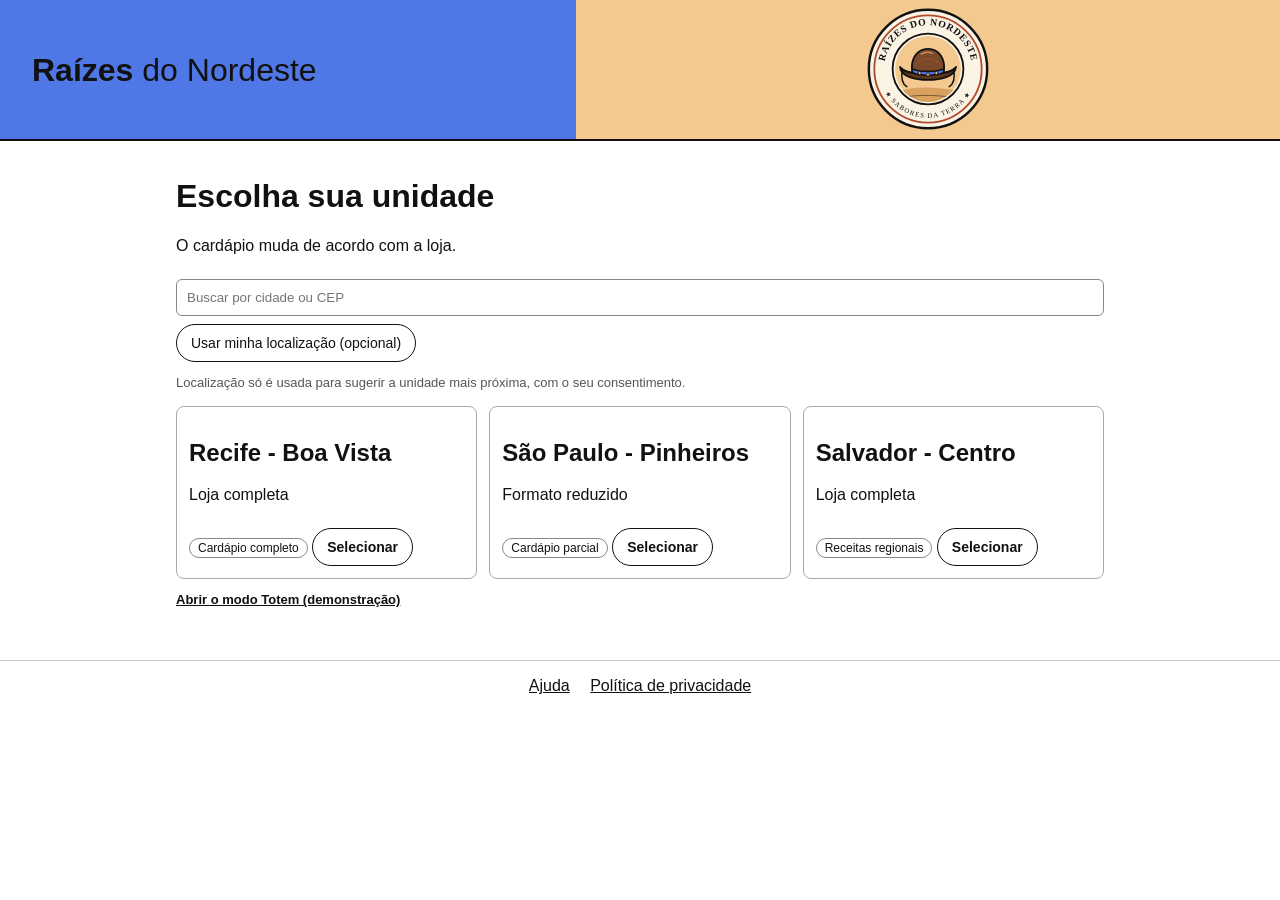
<file: index.html>
<!DOCTYPE html>
<html lang="pt-BR">
<head>
  <meta charset="UTF-8">
  <meta name="viewport" content="width=device-width, initial-scale=1.0">
  <title>Raízes do Nordeste - Escolha sua unidade</title>
  <link rel="stylesheet" href="css/estilo.css">
</head>
<body>
  <header class="topo">
    <strong>Raízes</strong> <span>do Nordeste</span>
  </header>

  <main class="conteudo">
    <h1>Escolha sua unidade</h1>
    <p>O cardápio muda de acordo com a loja.</p>

    <input type="text" id="busca" placeholder="Buscar por cidade ou CEP">
    <button type="button" id="btn-localizacao" class="botao">Usar minha localização (opcional)</button>
    <p class="aviso">Localização só é usada para sugerir a unidade mais próxima, com o seu consentimento.</p>

    <section id="lista-unidades" class="lista-unidades"></section>

    <p class="aviso"><a href="totem.html">Abrir o modo Totem (demonstração)</a></p>
  </main>

  <footer class="rodape">
    <a href="ajuda.html">Ajuda</a>
    <a href="politica.html">Política de privacidade</a>
  </footer>

  <script src="js/dados.js"></script>
  <script src="js/unidades.js"></script>
</body>
</html>
</file>
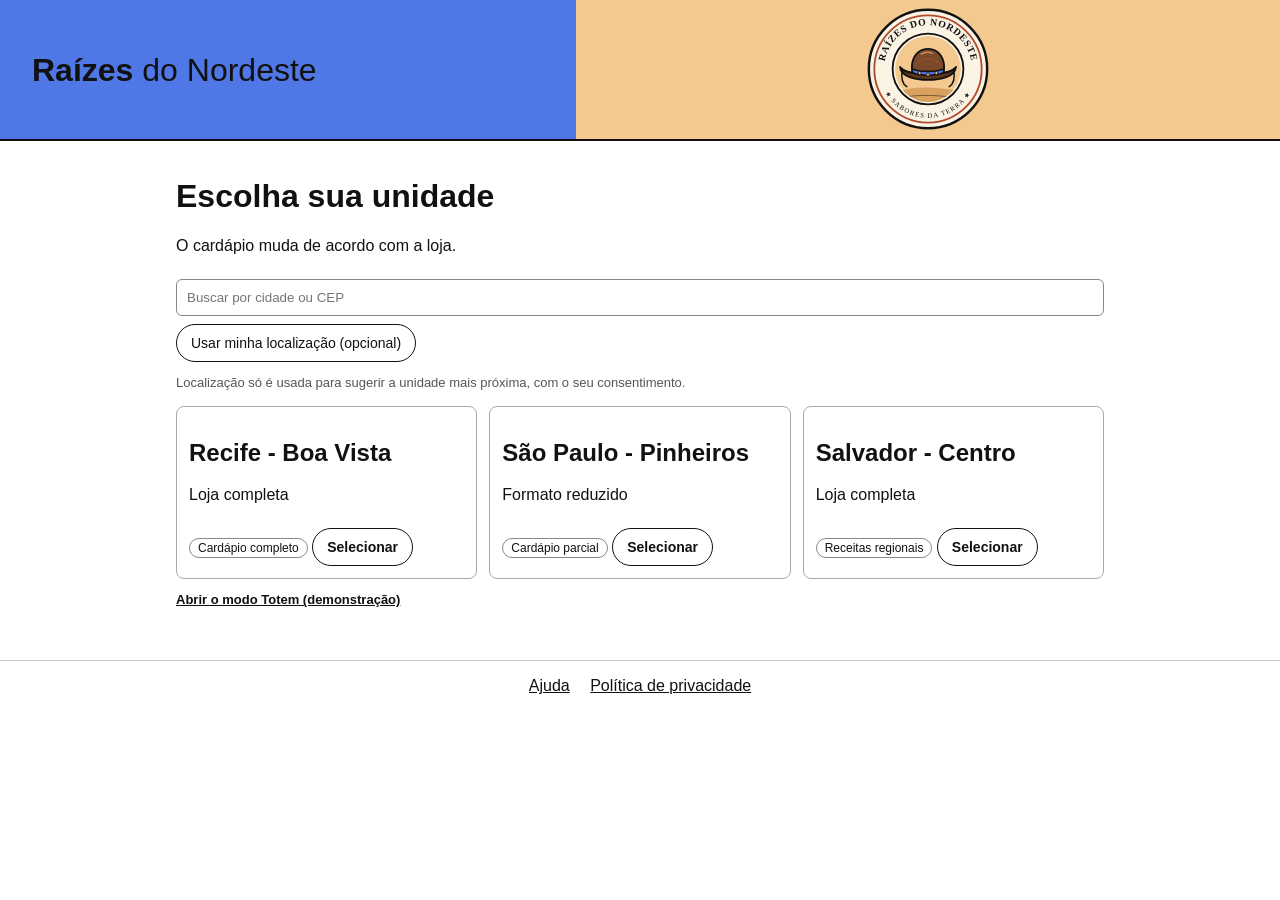
<file: acompanhamento.html>
<!DOCTYPE html>
<html lang="pt-BR">
<head>
  <meta charset="UTF-8">
  <meta name="viewport" content="width=device-width, initial-scale=1.0">
  <title>Raízes do Nordeste - Acompanhar pedido</title>
  <link rel="stylesheet" href="css/estilo.css">
</head>
<body>
  <header class="topo">
    <strong>Raízes</strong> <span>do Nordeste</span>
  </header>

  <main class="conteudo conteudo-medio">
    <h1>Acompanhar pedido</h1>
    <p class="pedido-numero">Pedido #<span id="numero-pedido"></span></p>
    <p id="unidade-pedido" class="aviso"></p>

    <p id="previsao" role="status"></p>

    <ol id="linha-tempo" class="linha-tempo"></ol>

    <p class="aviso">A evolução do status é simulada: a cada poucos segundos o pedido avança uma etapa.</p>

    <a href="cardapio.html" class="botao">Fazer novo pedido</a>
  </main>

  <footer class="rodape">
    <a href="ajuda.html">Ajuda</a>
    <a href="politica.html">Política de privacidade</a>
  </footer>

  <script src="js/acompanhamento.js"></script>
</body>
</html>
</file>
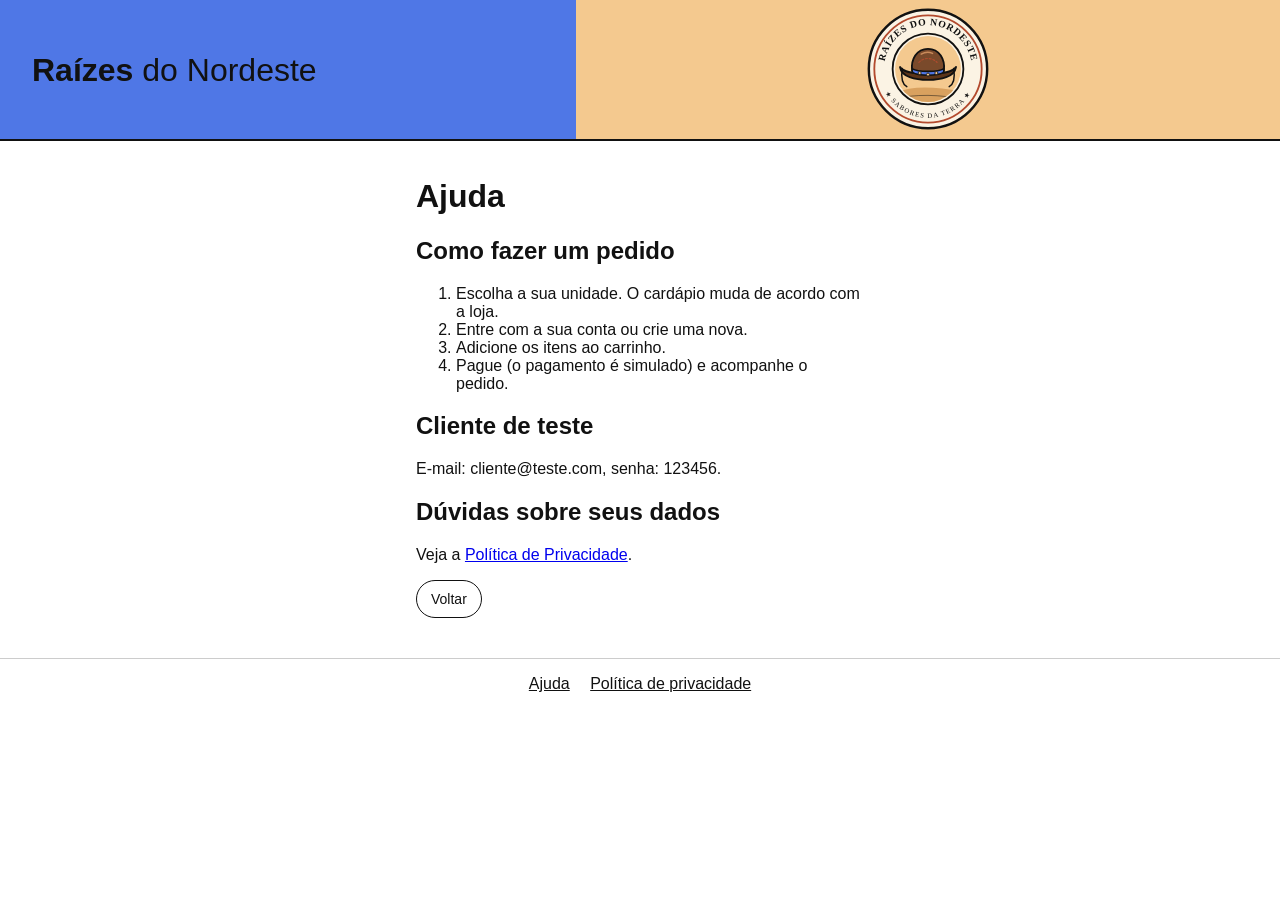
<file: ajuda.html>
<!DOCTYPE html>
<html lang="pt-BR">
<head>
  <meta charset="UTF-8">
  <meta name="viewport" content="width=device-width, initial-scale=1.0">
  <title>Raízes do Nordeste - Ajuda</title>
  <link rel="stylesheet" href="css/estilo.css">
</head>
<body>
  <header class="topo">
    <strong>Raízes</strong> <span>do Nordeste</span>
  </header>

  <main class="conteudo conteudo-estreito">
    <h1>Ajuda</h1>

    <h2>Como fazer um pedido</h2>
    <ol>
      <li>Escolha a sua unidade. O cardápio muda de acordo com a loja.</li>
      <li>Entre com a sua conta ou crie uma nova.</li>
      <li>Adicione os itens ao carrinho.</li>
      <li>Pague (o pagamento é simulado) e acompanhe o pedido.</li>
    </ol>

    <h2>Cliente de teste</h2>
    <p>E-mail: cliente@teste.com, senha: 123456.</p>

    <h2>Dúvidas sobre seus dados</h2>
    <p>Veja a <a href="politica.html">Política de Privacidade</a>.</p>

    <button type="button" class="botao" onclick="history.back()">Voltar</button>
  </main>

  <footer class="rodape">
    <a href="ajuda.html">Ajuda</a>
    <a href="politica.html">Política de privacidade</a>
  </footer>
</body>
</html>
</file>
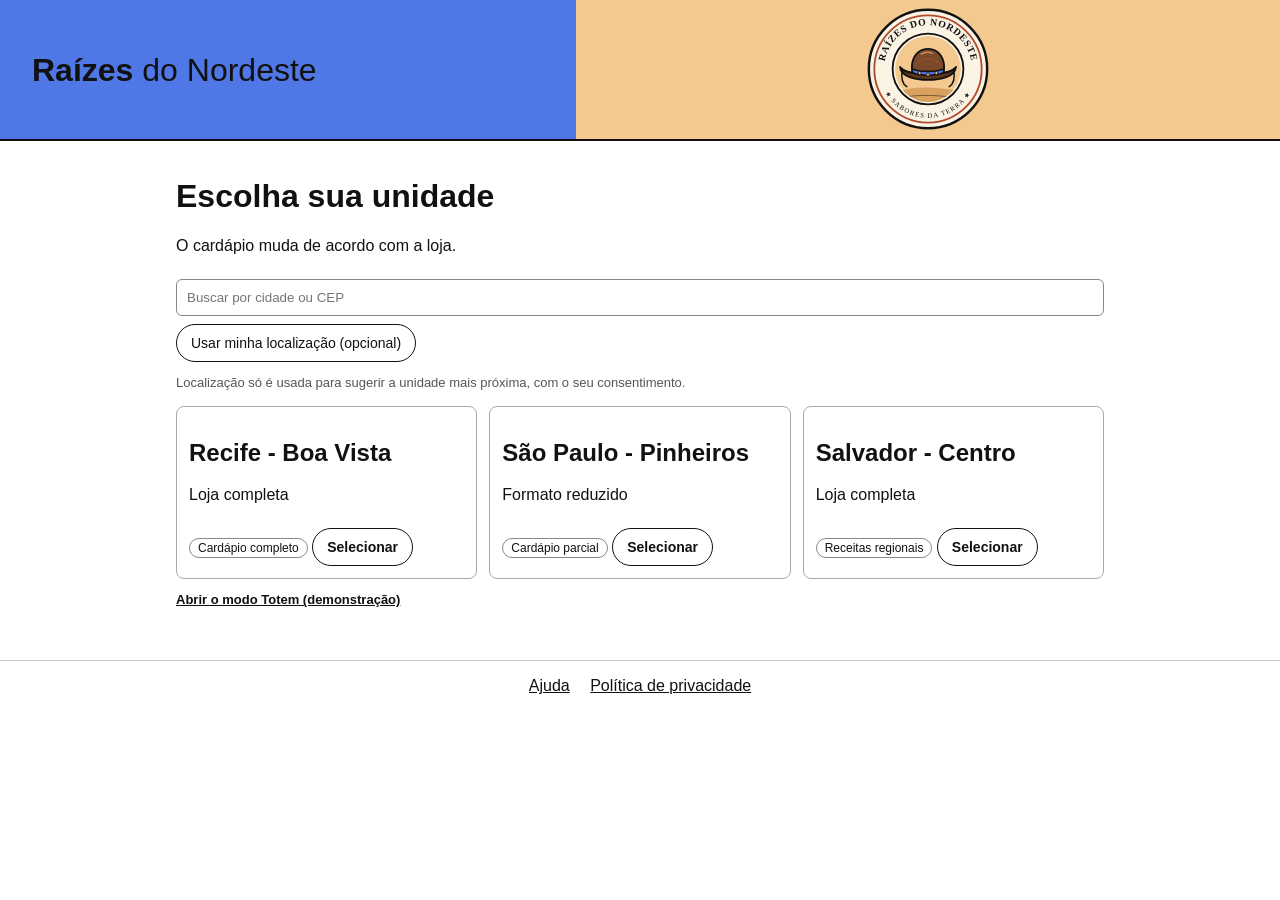
<file: cadastro.html>
<!DOCTYPE html>
<html lang="pt-BR">
<head>
  <meta charset="UTF-8">
  <meta name="viewport" content="width=device-width, initial-scale=1.0">
  <title>Raízes do Nordeste - Criar conta</title>
  <link rel="stylesheet" href="css/estilo.css">
</head>
<body>
  <header class="topo">
    <strong>Raízes</strong> <span>do Nordeste</span>
  </header>

  <main class="conteudo conteudo-estreito">
    <h1>Criar conta</h1>

    <p class="dica">Protótipo: a conta não é gravada. Para entrar depois, use o cliente de teste
      (cliente@teste.com / senha 123456).</p>

    <form id="form-cadastro" class="formulario">
      <label for="nome">Nome</label>
      <input type="text" id="nome" required>

      <label for="email">E-mail</label>
      <input type="email" id="email" required>

      <label for="senha">Senha</label>
      <input type="password" id="senha" minlength="6" required>

      <label for="celular">Celular (opcional)</label>
      <input type="tel" id="celular">

      <label class="checagem">
        <input type="checkbox" id="aceite-politica">
        <span>Li e estou ciente da <a href="politica.html">Política de Privacidade</a>.</span>
      </label>

      <label class="checagem">
        <input type="checkbox" id="aceite-fidelidade">
        <span>(Opcional) Quero participar do programa de fidelidade e receber promoções.</span>
      </label>

      <p class="aviso">Você pode revogar este consentimento a qualquer momento em
        Minha conta &gt; Privacidade.</p>

      <button type="submit" id="btn-criar" class="botao botao-principal botao-largo" disabled>Criar conta</button>
    </form>

    <p>Já tem conta? <a href="login.html">Entrar</a></p>
  </main>

  <footer class="rodape">
    <a href="ajuda.html">Ajuda</a>
    <a href="politica.html">Política de privacidade</a>
  </footer>

  <script src="js/cadastro.js"></script>
</body>
</html>
</file>
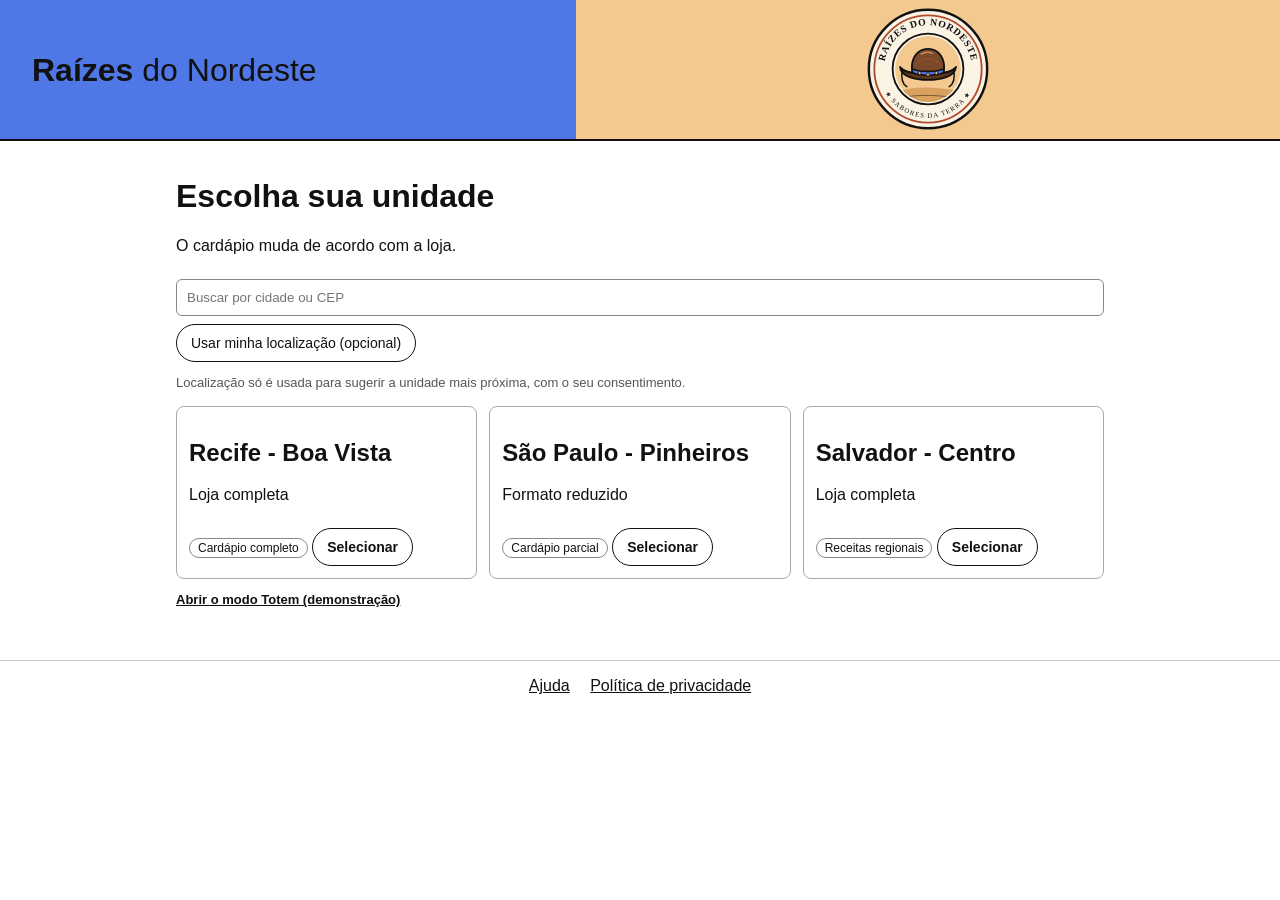
<file: cardapio.html>
<!DOCTYPE html>
<html lang="pt-BR">
<head>
  <meta charset="UTF-8">
  <meta name="viewport" content="width=device-width, initial-scale=1.0">
  <title>Raízes do Nordeste</title>
  <link rel="stylesheet" href="css/estilo.css">
</head>
<body>
  <header class="topo"><strong>Raízes</strong> <span>do Nordeste</span></header>

  <main class="conteudo">
    <div class="caixa-unidade">
      <span id="nome-unidade"></span>
      <a href="index.html">Trocar</a>
    </div>

    <div class="links-cliente">
      <a href="fidelidade.html" id="link-fidelidade"></a>
      <a href="minha-conta.html" id="link-conta">Minha conta</a>
      <a href="#" id="link-sair">Sair</a>
      <button type="button" class="botao" id="btn-carrinho-topo">Carrinho (0)</button>
    </div>

    <h1>Cardápio</h1>

    <nav class="abas" id="abas">
      <button type="button" class="aba ativa" data-categoria="Todos">Todos</button>
      <button type="button" class="aba" data-categoria="Salgados">Salgados</button>
      <button type="button" class="aba" data-categoria="Bebidas">Bebidas</button>
    </nav>

    <section id="lista-produtos" class="lista-produtos"></section>
  </main>

  <footer class="rodape rodape-cardapio">
    <a href="ajuda.html">Ajuda</a>
    <a href="politica.html">Política de privacidade</a>
  </footer>

  <div class="barra-carrinho">
    <button type="button" class="botao botao-principal" id="btn-ver-carrinho">
      <span id="texto-carrinho">Ver carrinho (0)</span>
      <span id="total-carrinho">R$ 0,00</span>
    </button>
  </div>

  <script src="js/dados.js"></script>
  <script src="js/cardapio.js"></script>
</body>
</html>
</file>
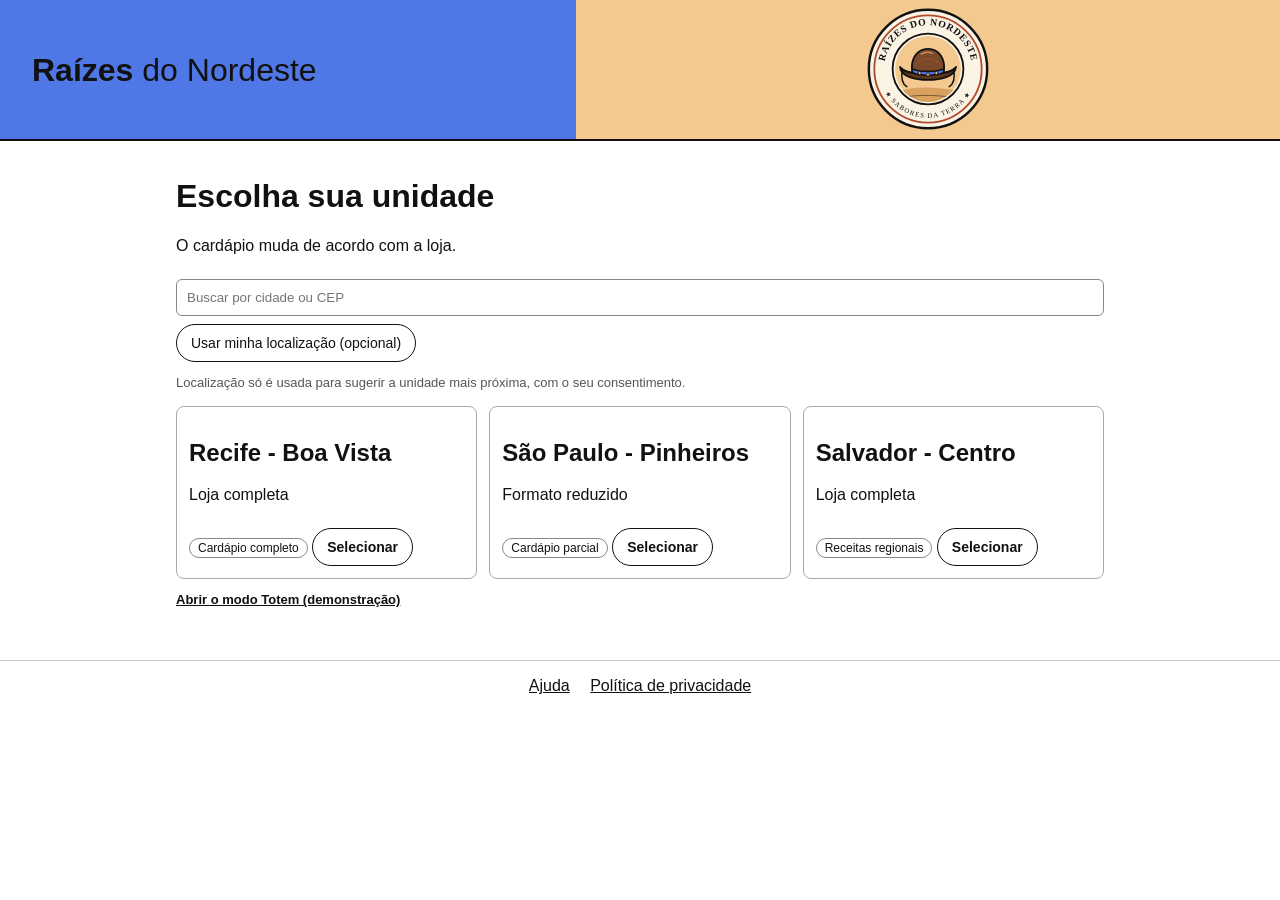
<file: carrinho.html>
<!DOCTYPE html>
<html lang="pt-BR">
<head>
  <meta charset="UTF-8">
  <meta name="viewport" content="width=device-width, initial-scale=1.0">
  <title>Raízes do Nordeste - Seu pedido</title>
  <link rel="stylesheet" href="css/estilo.css">
</head>
<body>
  <header class="topo">
    <strong>Raízes</strong> <span>do Nordeste</span>
  </header>

  <main class="conteudo conteudo-medio">
    <p><a href="cardapio.html">&larr; Voltar ao cardápio</a></p>
    <h1>Seu pedido</h1>
    <p id="unidade-pedido" class="aviso"></p>

    <section id="itens-carrinho"></section>

    <p class="total-linha"><span>Total</span> <strong id="total-pedido">R$ 0,00</strong></p>

    <section id="area-pagamento">
      <h2>Retirada na loja</h2>
      <p class="aviso">Você retira o pedido na unidade escolhida.</p>

      <h2>Forma de pagamento</h2>
      <label class="opcao">
        <input type="radio" name="forma" value="Pix" checked> Pix (simulado)
      </label>
      <label class="opcao">
        <input type="radio" name="forma" value="Cartão"> Cartão (simulado)
      </label>
      <p class="aviso">Nenhum dado de cartão é digitado ou guardado. O pagamento é simulado por um serviço externo fictício.</p>

      <div class="caixa-teste">
        <label>
          <input type="checkbox" id="simular-falha"> Simular falha no pagamento (apenas para teste do protótipo)
        </label>
      </div>

      <button type="button" id="btn-finalizar" class="botao botao-principal botao-largo">Finalizar pedido</button>
    </section>

    <p id="msg-processando" class="estado" role="status" hidden>Processando pagamento...</p>

    <div id="caixa-falha" class="caixa-falha" role="alert" hidden>
      <p><strong>Não foi possível processar o pagamento. Tente novamente.</strong></p>
      <p>Status do pedido: Pagamento pendente. Seu pedido não foi cancelado.</p>
      <button type="button" id="btn-tentar" class="botao">Tentar novamente</button>
      <button type="button" id="btn-outra-forma" class="botao">Escolher outra forma</button>
    </div>

    <div id="caixa-sucesso" class="caixa-sucesso" role="status" hidden>
      <p><strong id="titulo-sucesso">Pagamento aprovado!</strong></p>
      <p id="texto-sucesso"></p>
      <p class="aviso">Você será levado ao acompanhamento do pedido.</p>
      <a href="acompanhamento.html" class="botao">Ver acompanhamento</a>
    </div>
  </main>

  <footer class="rodape">
    <a href="ajuda.html">Ajuda</a>
    <a href="politica.html">Política de privacidade</a>
  </footer>

  <script src="js/dados.js"></script>
  <script src="js/carrinho.js"></script>
</body>
</html>
</file>
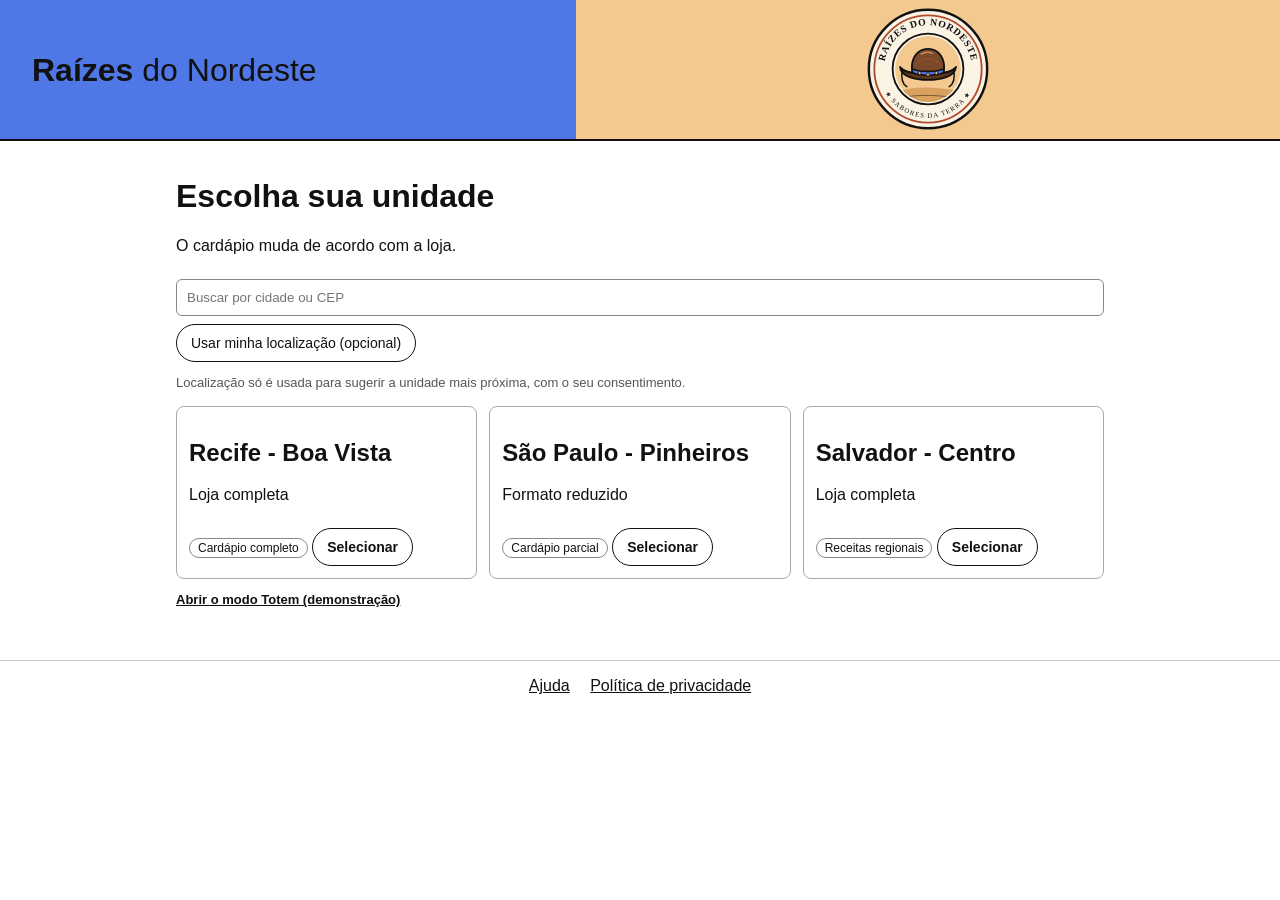
<file: fidelidade.html>
<!DOCTYPE html>
<html lang="pt-BR">
<head>
  <meta charset="UTF-8">
  <meta name="viewport" content="width=device-width, initial-scale=1.0">
  <title>Raízes do Nordeste - Fidelidade</title>
  <link rel="stylesheet" href="css/estilo.css">
</head>
<body>
  <header class="topo">
    <strong>Raízes</strong> <span>do Nordeste</span>
  </header>

  <main class="conteudo conteudo-medio">
    <p><a href="cardapio.html">&larr; Voltar ao cardápio</a></p>
    <h1>Fidelidade</h1>

    <section id="area-participando">
      <p><span class="etiqueta">Participando da fidelidade</span></p>
      <p class="saldo"><span id="saldo">0</span> pts</p>
      <progress id="barra" value="0" max="150"></progress>
      <p id="texto-progresso" class="aviso"></p>
      <p class="aviso">R$ 1 = 1 ponto em cada pedido pago.</p>
      <p>
        <a href="#consentimento" id="link-gerenciar">Gerenciar consentimento</a>
        <span class="aviso">· Você pode sair quando quiser.</span>
      </p>

      <h2>Recompensas</h2>
      <div id="lista-recompensas"></div>
      <div id="msg-resgate" class="caixa-sucesso" role="status" hidden></div>
    </section>

    <section id="area-fora" hidden>
      <p>Você não participa da fidelidade. Seus pedidos continuam normais, mas não acumulam pontos.</p>
      <button type="button" id="btn-participar" class="botao botao-principal">Participar da fidelidade</button>
    </section>

    <section id="consentimento" class="caixa-consentimento" hidden>
      <h2>Gerenciar consentimento</h2>
      <p>Você aceitou usar seus dados de pedidos para acumular pontos e trocar recompensas.
        Se sair, novos pedidos deixam de acumular pontos. Você pode continuar fazendo pedidos normalmente.</p>
      <button type="button" id="btn-sair-fidelidade" class="botao">Sair da fidelidade</button>
      <button type="button" id="btn-cancelar-consentimento" class="botao">Cancelar</button>
    </section>

    <div id="msg-consentimento" class="caixa-sucesso" role="status" hidden></div>
  </main>

  <footer class="rodape">
    <a href="ajuda.html">Ajuda</a>
    <a href="politica.html">Política de privacidade</a>
  </footer>

  <script src="js/dados.js"></script>
  <script src="js/fidelidade.js"></script>
</body>
</html>
</file>
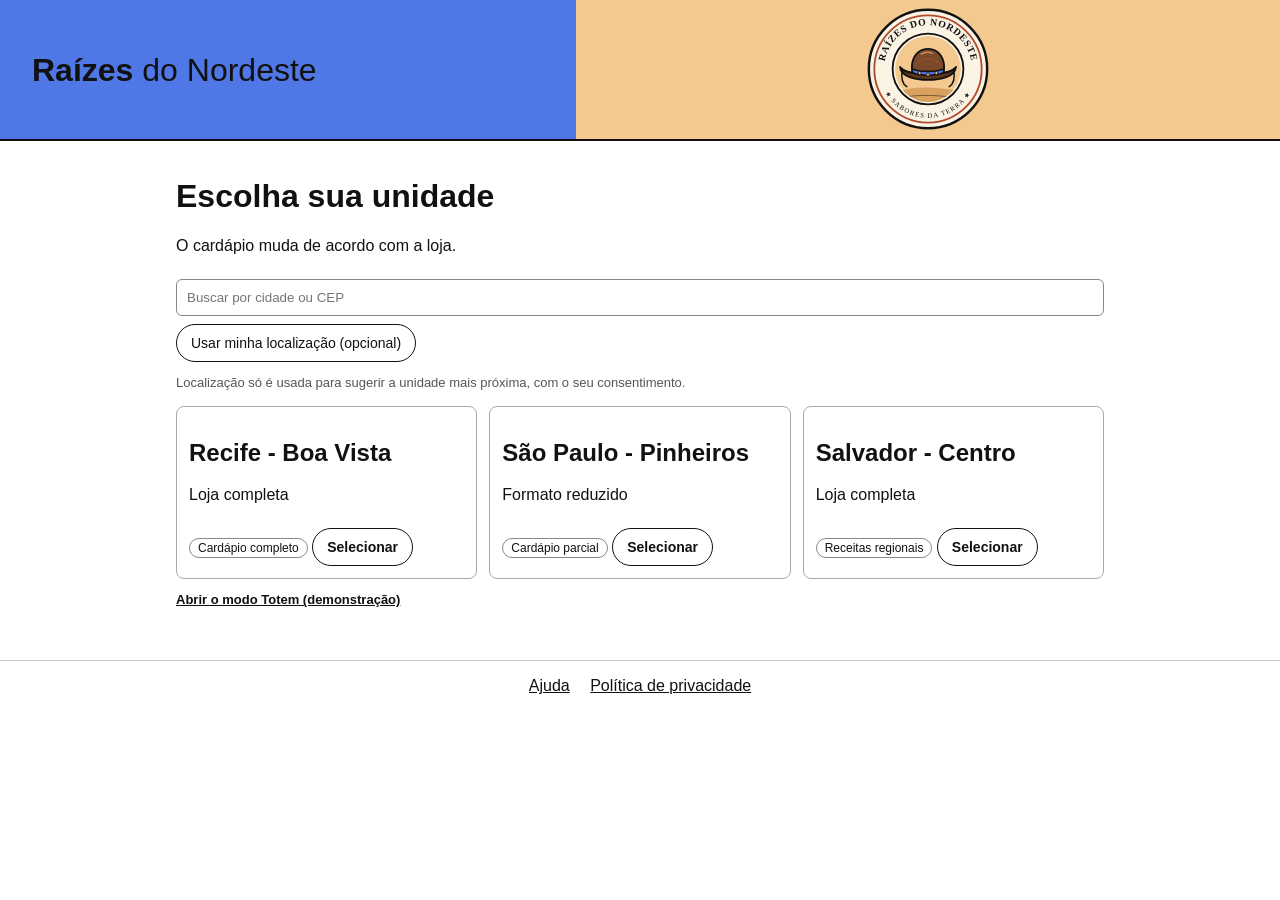
<file: login.html>
<!DOCTYPE html>
<html lang="pt-BR">
<head>
  <meta charset="UTF-8">
  <meta name="viewport" content="width=device-width, initial-scale=1.0">
  <title>Raízes do Nordeste - Entrar</title>
  <link rel="stylesheet" href="css/estilo.css">
</head>
<body>
  <header class="topo">
    <strong>Raízes</strong> <span>do Nordeste</span>
  </header>

  <main class="conteudo conteudo-estreito">
    <h1>Entrar</h1>
    <p class="aviso">Seus dados servem só para login, pedidos e fidelidade.
      <a href="politica.html">Política de Privacidade</a></p>

    <form id="form-login" class="formulario">
      <label for="email">E-mail</label>
      <input type="email" id="email" required>

      <label for="senha">Senha</label>
      <input type="password" id="senha" required>

      <p id="erro-login" class="erro" role="alert"></p>

      <button type="submit" class="botao botao-principal botao-largo">Entrar</button>
    </form>

    <p class="dica">Cliente de teste: cliente@teste.com / senha 123456</p>

    <p>Ainda não tem conta? <a href="cadastro.html">Criar conta</a></p>
    <p><a href="index.html">Trocar unidade</a></p>
  </main>

  <footer class="rodape">
    <a href="ajuda.html">Ajuda</a>
    <a href="politica.html">Política de privacidade</a>
  </footer>

  <script src="js/dados.js"></script>
  <script src="js/login.js"></script>
</body>
</html>
</file>
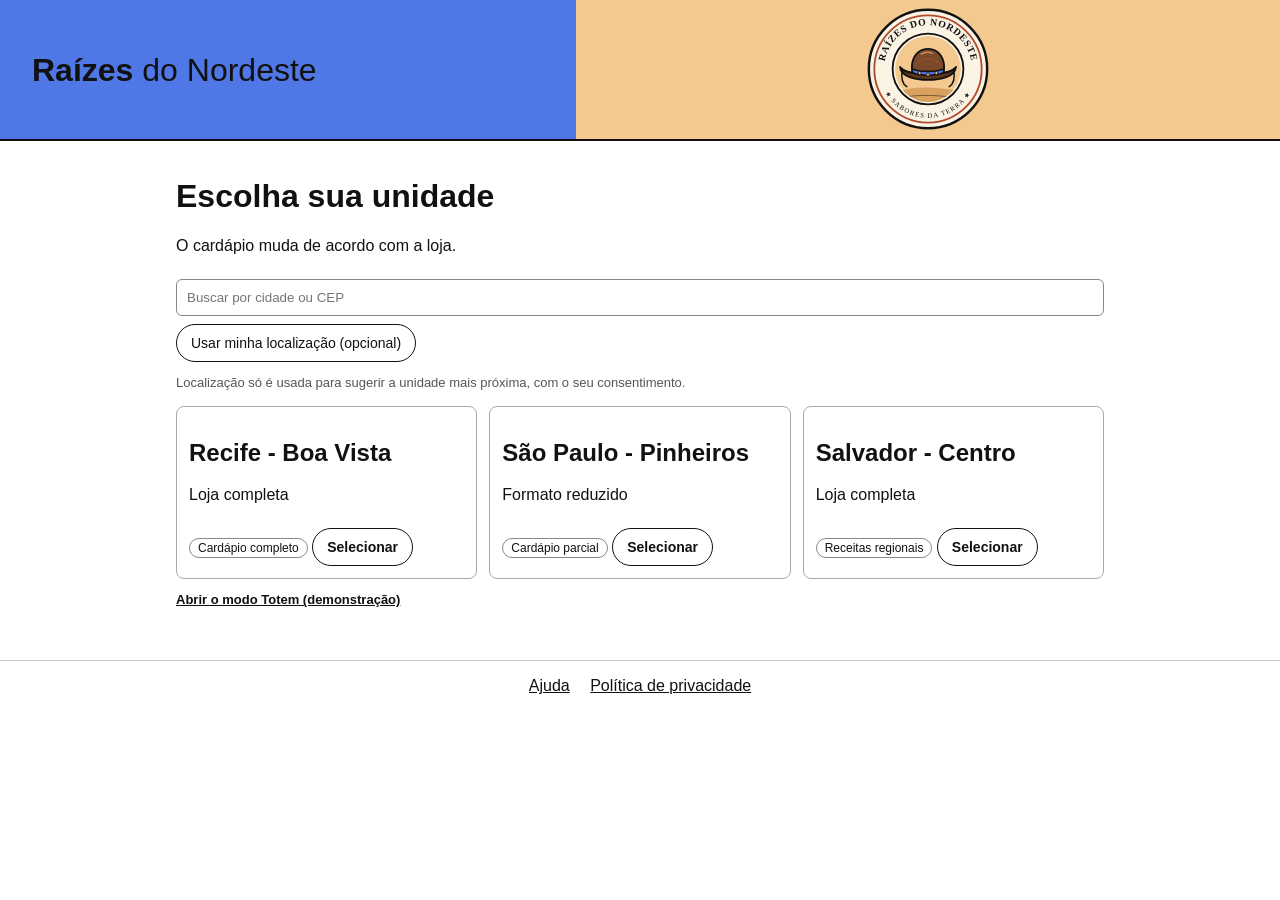
<file: minha-conta.html>
<!DOCTYPE html>
<html lang="pt-BR">
<head>
  <meta charset="UTF-8">
  <meta name="viewport" content="width=device-width, initial-scale=1.0">
  <title>Raízes do Nordeste - Minha conta</title>
  <link rel="stylesheet" href="css/estilo.css">
</head>
<body>
  <header class="topo">
    <strong>Raízes</strong> <span>do Nordeste</span>
  </header>

  <main class="conteudo conteudo-medio">
    <p><a href="cardapio.html">&larr; Voltar ao cardápio</a></p>
    <h1>Minha conta</h1>

    <h2>Meus dados</h2>
    <p>Nome: <strong id="conta-nome"></strong></p>
    <p>E-mail: <strong id="conta-email"></strong></p>

    <h2 id="privacidade">Privacidade</h2>
    <p>Fidelidade: <strong id="conta-fidelidade"></strong></p>
    <p><a href="fidelidade.html#consentimento">Gerenciar consentimento</a></p>
    <p><a href="politica.html">Política de Privacidade</a></p>
    <p class="aviso">Protótipo: os dados são fictícios e ficam apenas no seu navegador.</p>
  </main>

  <footer class="rodape">
    <a href="ajuda.html">Ajuda</a>
    <a href="politica.html">Política de privacidade</a>
  </footer>

  <script src="js/minha-conta.js"></script>
</body>
</html>
</file>
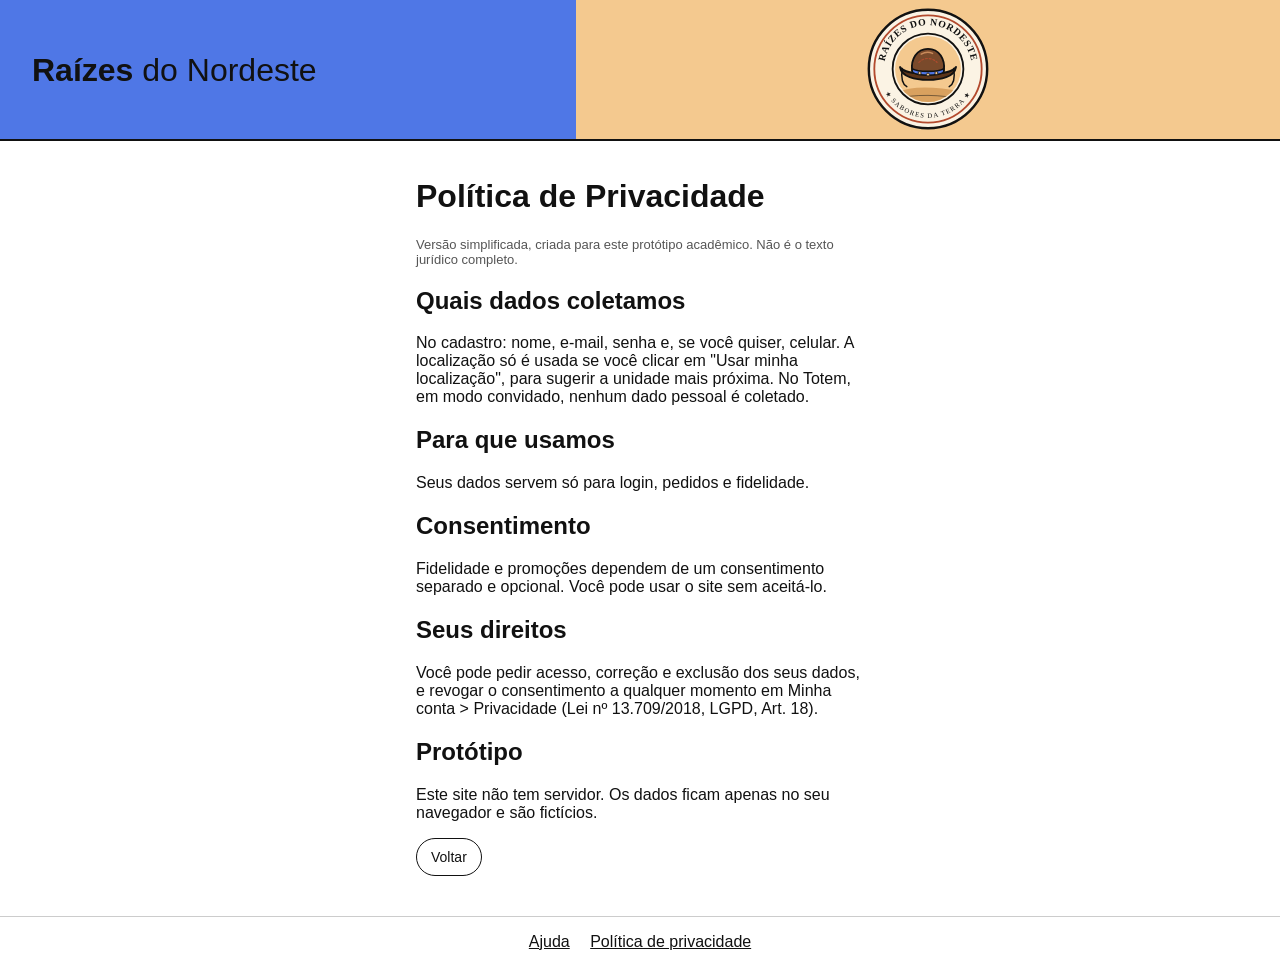
<file: politica.html>
<!DOCTYPE html>
<html lang="pt-BR">
<head>
  <meta charset="UTF-8">
  <meta name="viewport" content="width=device-width, initial-scale=1.0">
  <title>Raízes do Nordeste - Política de Privacidade</title>
  <link rel="stylesheet" href="css/estilo.css">
</head>
<body>
  <header class="topo">
    <strong>Raízes</strong> <span>do Nordeste</span>
  </header>

  <main class="conteudo conteudo-estreito">
    <h1>Política de Privacidade</h1>
    <p class="aviso">Versão simplificada, criada para este protótipo acadêmico. Não é o texto jurídico completo.</p>

    <h2>Quais dados coletamos</h2>
    <p>No cadastro: nome, e-mail, senha e, se você quiser, celular. A localização só é usada se você clicar em
      "Usar minha localização", para sugerir a unidade mais próxima. No Totem, em modo convidado, nenhum dado pessoal é coletado.</p>

    <h2>Para que usamos</h2>
    <p>Seus dados servem só para login, pedidos e fidelidade.</p>

    <h2>Consentimento</h2>
    <p>Fidelidade e promoções dependem de um consentimento separado e opcional. Você pode usar o site sem aceitá-lo.</p>

    <h2>Seus direitos</h2>
    <p>Você pode pedir acesso, correção e exclusão dos seus dados, e revogar o consentimento a qualquer momento
      em Minha conta &gt; Privacidade (Lei nº 13.709/2018, LGPD, Art. 18).</p>

    <h2>Protótipo</h2>
    <p>Este site não tem servidor. Os dados ficam apenas no seu navegador e são fictícios.</p>

    <button type="button" class="botao" onclick="history.back()">Voltar</button>
  </main>

  <footer class="rodape">
    <a href="ajuda.html">Ajuda</a>
    <a href="politica.html">Política de privacidade</a>
  </footer>
</body>
</html>
</file>
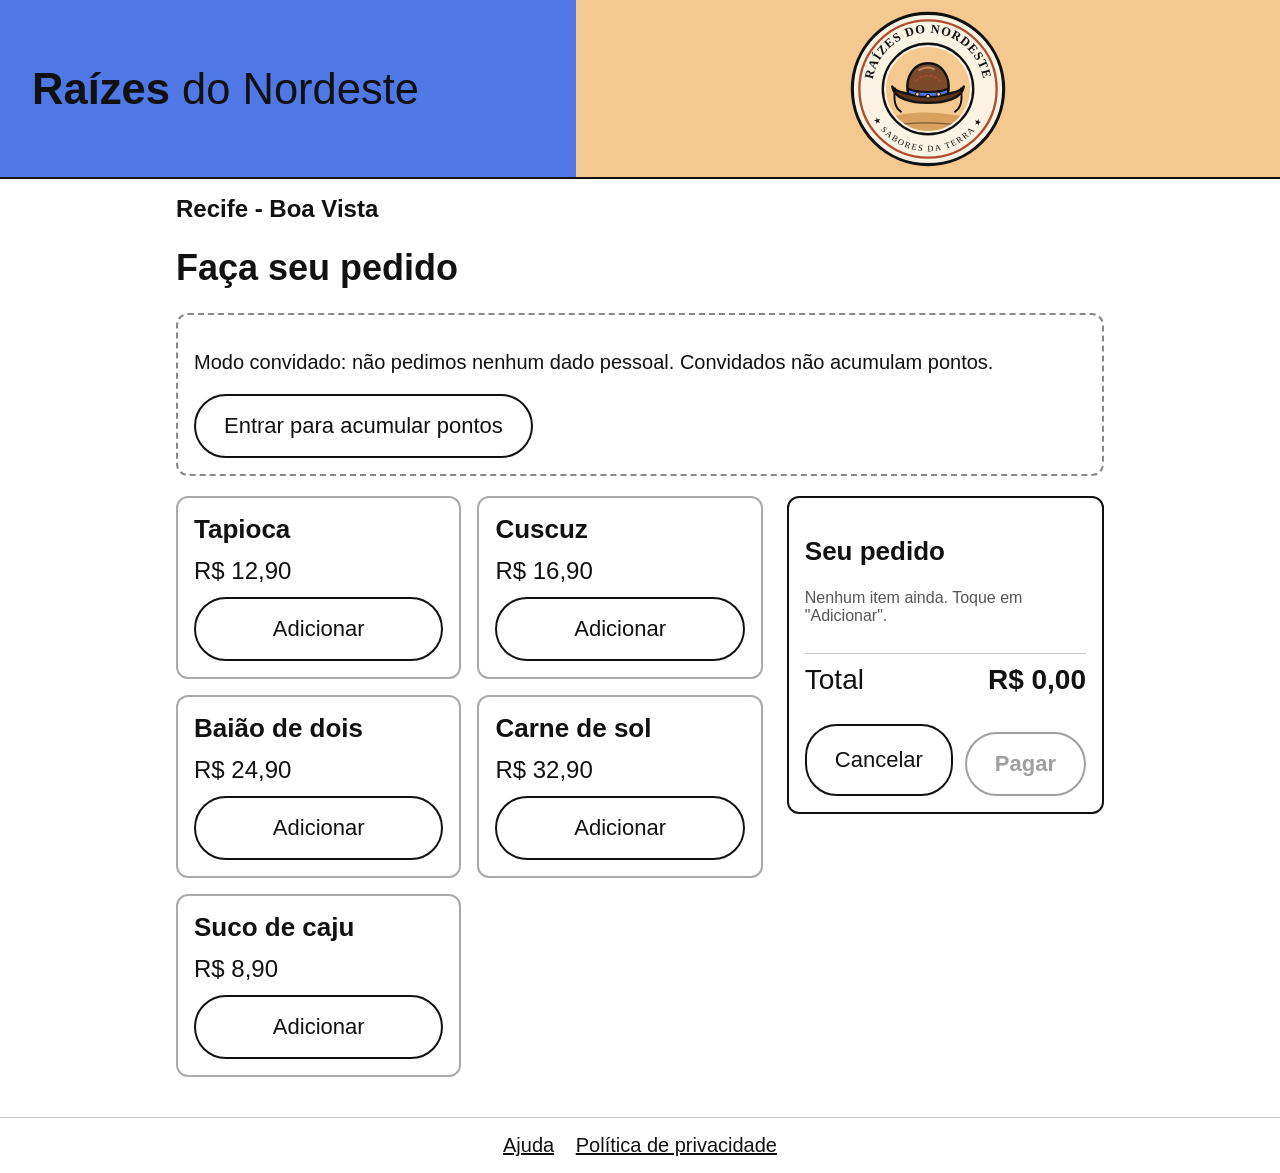
<file: totem-pagamento.html>
<!DOCTYPE html>
<html lang="pt-BR">
<head>
  <meta charset="UTF-8">
  <meta name="viewport" content="width=device-width, initial-scale=1.0">
  <title>Raízes do Nordeste</title>
  <link rel="stylesheet" href="css/estilo.css">
</head>
<body class="totem">
  <header class="topo"><strong>Raízes</strong> <span>do Nordeste</span></header>

  <main class="conteudo conteudo-medio">
    <p class="unidade-totem"><strong id="nome-unidade"></strong></p>

    <section id="area-pagamento">
      <h1>Pagamento</h1>
      <div id="itens-pedido"></div>
      <p class="total-linha"><span>Total</span> <strong id="total-pedido">R$ 0,00</strong></p>

      <h2>Forma de pagamento</h2>
      <label class="opcao"><input type="radio" name="forma" value="Pix" checked> Pix (simulado)</label>
      <label class="opcao"><input type="radio" name="forma" value="Cartão"> Cartão (simulado)</label>
      <p class="aviso">Nenhum dado de cartão é digitado ou guardado. O pagamento é simulado.</p>

      <div class="caixa-teste">
        <label><input type="checkbox" id="simular-falha"> Simular falha no pagamento (apenas para teste do protótipo)</label>
      </div>

      <div class="acoes-totem">
        <a href="totem.html" class="botao botao-totem" id="btn-voltar">Voltar</a>
        <button type="button" id="btn-finalizar" class="botao botao-totem botao-principal">Finalizar pedido</button>
      </div>
    </section>

    <p id="msg-processando" class="estado" role="status" hidden>Processando pagamento...</p>

    <div id="caixa-falha" class="caixa-falha" role="alert" hidden>
      <p><strong>Não foi possível processar o pagamento. Tente novamente.</strong></p>
      <p>Status do pedido: Pagamento pendente. Seu pedido não foi cancelado.</p>
      <div class="acoes-totem">
        <button type="button" id="btn-tentar" class="botao botao-totem">Tentar novamente</button>
        <button type="button" id="btn-outra-forma" class="botao botao-totem">Escolher outra forma</button>
      </div>
    </div>

    <div id="caixa-sucesso" class="caixa-sucesso" role="status" hidden>
      <h1>Pagamento aprovado!</h1>
      <p>Sua senha:</p>
      <p class="senha-totem" id="senha-pedido"></p>
      <p id="texto-sucesso"></p>
      <a href="totem.html" class="botao botao-totem botao-principal" id="btn-novo">Novo pedido</a>
    </div>
  </main>

  <footer class="rodape">
    <a href="ajuda.html">Ajuda</a>
    <a href="politica.html">Política de privacidade</a>
  </footer>

  <script src="js/dados.js"></script>
  <script src="js/totem-comum.js"></script>
  <script src="js/totem-pagamento.js"></script>
</body>
</html>
</file>
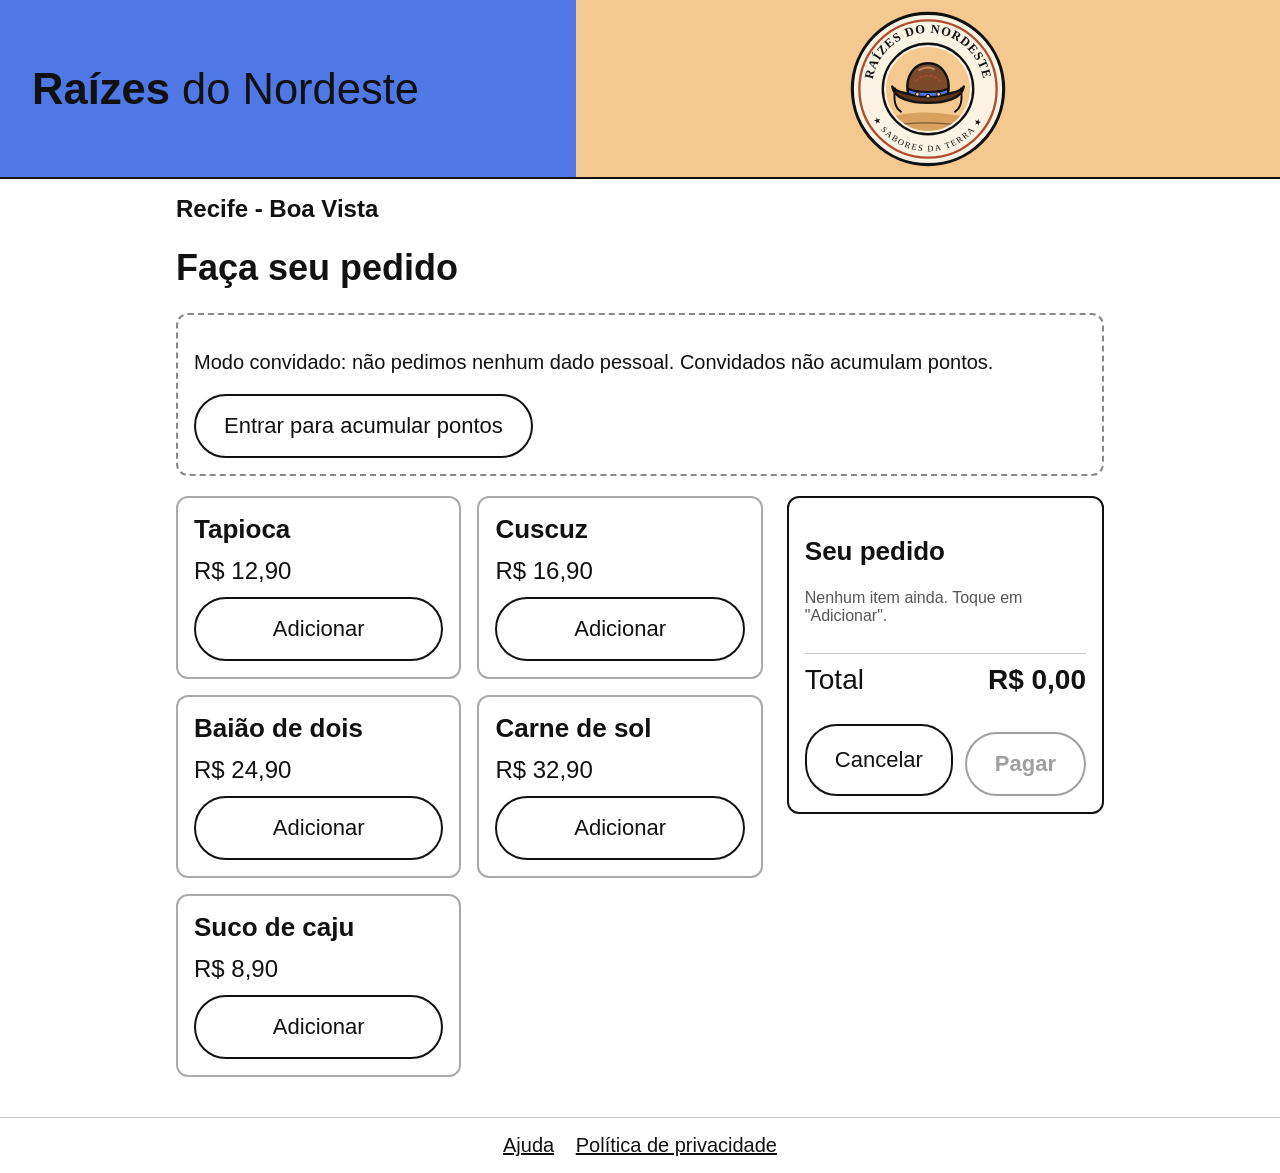
<file: totem.html>
<!DOCTYPE html>
<html lang="pt-BR">
<head>
  <meta charset="UTF-8">
  <meta name="viewport" content="width=device-width, initial-scale=1.0">
  <title>Raízes do Nordeste</title>
  <link rel="stylesheet" href="css/estilo.css">
</head>
<body class="totem">
  <header class="topo"><strong>Raízes</strong> <span>do Nordeste</span></header>

  <main class="conteudo">
    <p class="unidade-totem"><strong id="nome-unidade"></strong></p>
    <h1>Faça seu pedido</h1>

    <div class="convite-totem">
      <p id="texto-modo"></p>
      <button type="button" id="btn-entrar" class="botao botao-totem">Entrar para acumular pontos</button>
      <div id="painel-entrar" hidden>
        <p class="aviso">Simulação: no Totem real você aproximaria o celular. Aqui, entre como cliente de teste.</p>
        <button type="button" id="btn-entrar-teste" class="botao botao-totem botao-principal">Entrar como cliente de teste</button>
      </div>
    </div>

    <div class="layout-totem">
      <section id="grade-produtos" class="grade-totem"></section>
      <aside class="resumo-totem">
        <h2>Seu pedido</h2>
        <div id="itens-pedido"></div>
        <p class="total-linha"><span>Total</span> <strong id="total-pedido">R$ 0,00</strong></p>
        <div class="acoes-totem">
          <button type="button" id="btn-cancelar" class="botao botao-totem">Cancelar</button>
          <button type="button" id="btn-pagar" class="botao botao-totem botao-principal" disabled>Pagar</button>
        </div>
      </aside>
    </div>
  </main>

  <footer class="rodape">
    <a href="ajuda.html">Ajuda</a>
    <a href="politica.html">Política de privacidade</a>
  </footer>

  <script src="js/dados.js"></script>
  <script src="js/totem-comum.js"></script>
  <script src="js/totem.js"></script>
</body>
</html>
</file>
<file: css/estilo.css>
* { box-sizing: border-box; }
[hidden] { display: none !important; }
body { font-family: Arial, sans-serif; margin: 0; color: #111111; }

/* Cabeçalho: título sobre azul royal e selo redondo da Raízes do Nordeste */
.topo { position: relative; padding: 16px; font-size: 24px; color: #111111; background-color: #4F77E6; border-bottom: 2px solid #111111; }
.topo::after { content: ""; display: block; height: 130px; margin: 16px -16px -16px; background: #F4C98F url("../img/selo.svg") center / auto 92% no-repeat; }

.conteudo { max-width: 960px; margin: 0 auto; padding: 16px; }
.conteudo-estreito { max-width: 480px; }
.conteudo-medio { max-width: 640px; }
input { width: 100%; padding: 10px; margin: 8px 0; border: 1px solid #888; border-radius: 6px; }
.botao { display: inline-block; padding: 10px 14px; border: 1px solid #111111; border-radius: 20px; background: #fff; color: #111111; cursor: pointer; text-decoration: none; font-size: 14px; }
.botao:disabled { opacity: 0.4; cursor: not-allowed; }
.botao-principal { margin-top: 8px; font-weight: bold; }
.botao-largo { width: 100%; }
.botao-pequeno { padding: 4px 10px; }
.aviso { font-size: 13px; color: #555; }
.aviso a, .aviso a:visited { color: #111111; font-weight: bold; }
.lista-unidades { display: grid; grid-template-columns: 1fr; gap: 12px; margin-top: 16px; }
.cartao { border: 1px solid #aaa; border-radius: 8px; padding: 12px; }
.etiqueta { display: inline-block; border: 1px solid #888; border-radius: 12px; padding: 2px 8px; font-size: 12px; }
.rodape { padding: 16px; text-align: center; border-top: 1px solid #ccc; margin-top: 24px; }
.rodape a { margin: 0 8px; color: #111111; }
.rodape-cardapio { padding-bottom: 90px; }

.formulario label { display: block; margin-top: 10px; font-size: 14px; }
.checagem { display: flex; gap: 8px; align-items: flex-start; margin-top: 14px; }
.checagem input { width: auto; margin: 3px 0 0; }
.erro { color: #b00020; font-size: 14px; min-height: 18px; margin: 8px 0 0; }
.dica { font-size: 13px; color: #555; border: 1px dashed #aaa; border-radius: 6px; padding: 8px; }

.caixa-unidade { display: flex; justify-content: space-between; border: 1px solid #888; border-radius: 20px; padding: 8px 14px; margin-bottom: 12px; }
.caixa-unidade a { color: #111111; }
.links-cliente { display: flex; align-items: center; gap: 16px; flex-wrap: wrap; font-size: 14px; margin-bottom: 8px; }
.links-cliente a { color: #111111; }
.links-cliente .botao { margin-left: auto; }
.abas { display: flex; gap: 8px; margin-bottom: 12px; }
.aba { border: none; background: none; padding: 6px 4px; cursor: pointer; font-size: 15px; }
.aba.ativa { border-bottom: 2px solid #111111; font-weight: bold; }
.lista-produtos { display: grid; grid-template-columns: 1fr; gap: 10px; }
.produto { display: flex; justify-content: space-between; align-items: center; border: 1px solid #aaa; border-radius: 8px; padding: 12px; }
.produto h2 { margin: 0 0 4px; font-size: 16px; }
.produto p { margin: 0; }
.barra-carrinho { position: fixed; bottom: 0; left: 0; right: 0; padding: 10px 16px; background: #fff; border-top: 1px solid #ccc; }
.barra-carrinho .botao { width: 100%; display: flex; justify-content: space-between; }

.item-carrinho { display: flex; justify-content: space-between; align-items: center; flex-wrap: wrap; gap: 8px; border: 1px solid #aaa; border-radius: 8px; padding: 12px; margin-bottom: 10px; }
.item-carrinho h2 { margin: 0 0 4px; font-size: 16px; }
.item-carrinho p { margin: 0; }
.controles { display: flex; align-items: center; gap: 8px; }
.total-linha { display: flex; justify-content: space-between; font-size: 18px; border-top: 1px solid #ccc; padding-top: 10px; }
.opcao { display: flex; align-items: center; gap: 8px; margin: 8px 0; }
.opcao input, .caixa-teste input { width: auto; margin: 0; }
.caixa-teste { border: 1px dashed #888; border-radius: 6px; padding: 8px; margin: 12px 0; font-size: 14px; }
.estado { font-style: italic; }
.caixa-falha { border: 2px dashed #b00020; border-radius: 8px; padding: 12px; margin-top: 16px; }
.caixa-sucesso { border: 2px solid #2e7d32; border-radius: 8px; padding: 12px; margin-top: 16px; }

.pedido-numero { font-size: 20px; font-weight: bold; margin-bottom: 4px; }
.linha-tempo { list-style: none; padding: 0; margin: 16px 0; }
.linha-tempo li { position: relative; padding: 10px 0 10px 32px; color: #777; }
.linha-tempo li::before { content: ""; position: absolute; left: 0; top: 12px; width: 16px; height: 16px; border: 2px solid #888; border-radius: 50%; background: #fff; }
.linha-tempo li.concluida { color: #111111; }
.linha-tempo li.concluida::before { background: #111111; border-color: #111111; }
.linha-tempo li.atual { color: #111111; font-weight: bold; }
.linha-tempo li.atual::before { background: #111111; border-color: #111111; box-shadow: 0 0 0 4px #ddd; }

.saldo { font-size: 32px; font-weight: bold; margin: 8px 0 4px; }
progress { width: 100%; height: 16px; }
.caixa-consentimento { border: 2px solid #111111; border-radius: 8px; padding: 12px; margin-top: 16px; }

/* Totem: tela grande, toque, elementos ampliados (RNF09) */
.totem { font-size: 20px; }
.totem h1 { font-size: 36px; }
.totem h2 { font-size: 26px; }
.totem .aviso { font-size: 16px; }
.totem .total-linha { font-size: 28px; }
.totem .opcao { font-size: 24px; gap: 14px; }
.totem .opcao input, .totem .caixa-teste input { width: 28px; height: 28px; }
.totem .item-carrinho h2 { font-size: 22px; }
.totem .controles { font-size: 26px; }
.unidade-totem { font-size: 24px; margin: 0 0 8px; }
.botao-totem { padding: 16px 28px; font-size: 22px; min-height: 64px; border-width: 2px; border-radius: 32px; }
.convite-totem { border: 2px dashed #888; border-radius: 12px; padding: 16px; margin-bottom: 20px; }
.layout-totem { display: grid; grid-template-columns: 1fr; gap: 24px; }
.grade-totem { display: grid; grid-template-columns: 1fr; gap: 16px; }
.produto-totem { display: flex; flex-direction: column; gap: 12px; border: 2px solid #aaa; border-radius: 12px; padding: 16px; }
.produto-totem h2 { margin: 0; }
.produto-totem p { margin: 0; font-size: 24px; }
.resumo-totem { border: 2px solid #111111; border-radius: 12px; padding: 16px; align-self: start; }
.acoes-totem { display: flex; gap: 12px; margin-top: 16px; }
.acoes-totem .botao { flex: 1; text-align: center; }
.senha-totem { font-size: 72px; font-weight: bold; text-align: center; border: 4px solid #111111; border-radius: 16px; padding: 16px; margin: 16px 0; }

@media (min-width: 768px) {
  .topo { --altura: clamp(110px, 11vw, 150px); height: var(--altura); line-height: var(--altura); padding: 0 32px; font-size: clamp(22px, 3vw, 32px); background: linear-gradient(to right, #4F77E6 0 45%, #F4C98F 45% 100%); }
  .topo::after { position: absolute; top: 0; bottom: 0; left: 45%; right: 0; height: auto; margin: 0; background: url("../img/selo.svg") center / auto 88% no-repeat; }
  .totem .topo { --altura: clamp(130px, 14vw, 200px); font-size: clamp(24px, 3.4vw, 48px); }
  .lista-unidades { grid-template-columns: repeat(3, 1fr); }
  .lista-produtos { grid-template-columns: repeat(2, 1fr); }
  .layout-totem { grid-template-columns: 2fr 1fr; }
  .grade-totem { grid-template-columns: repeat(2, 1fr); }
}
</file>
